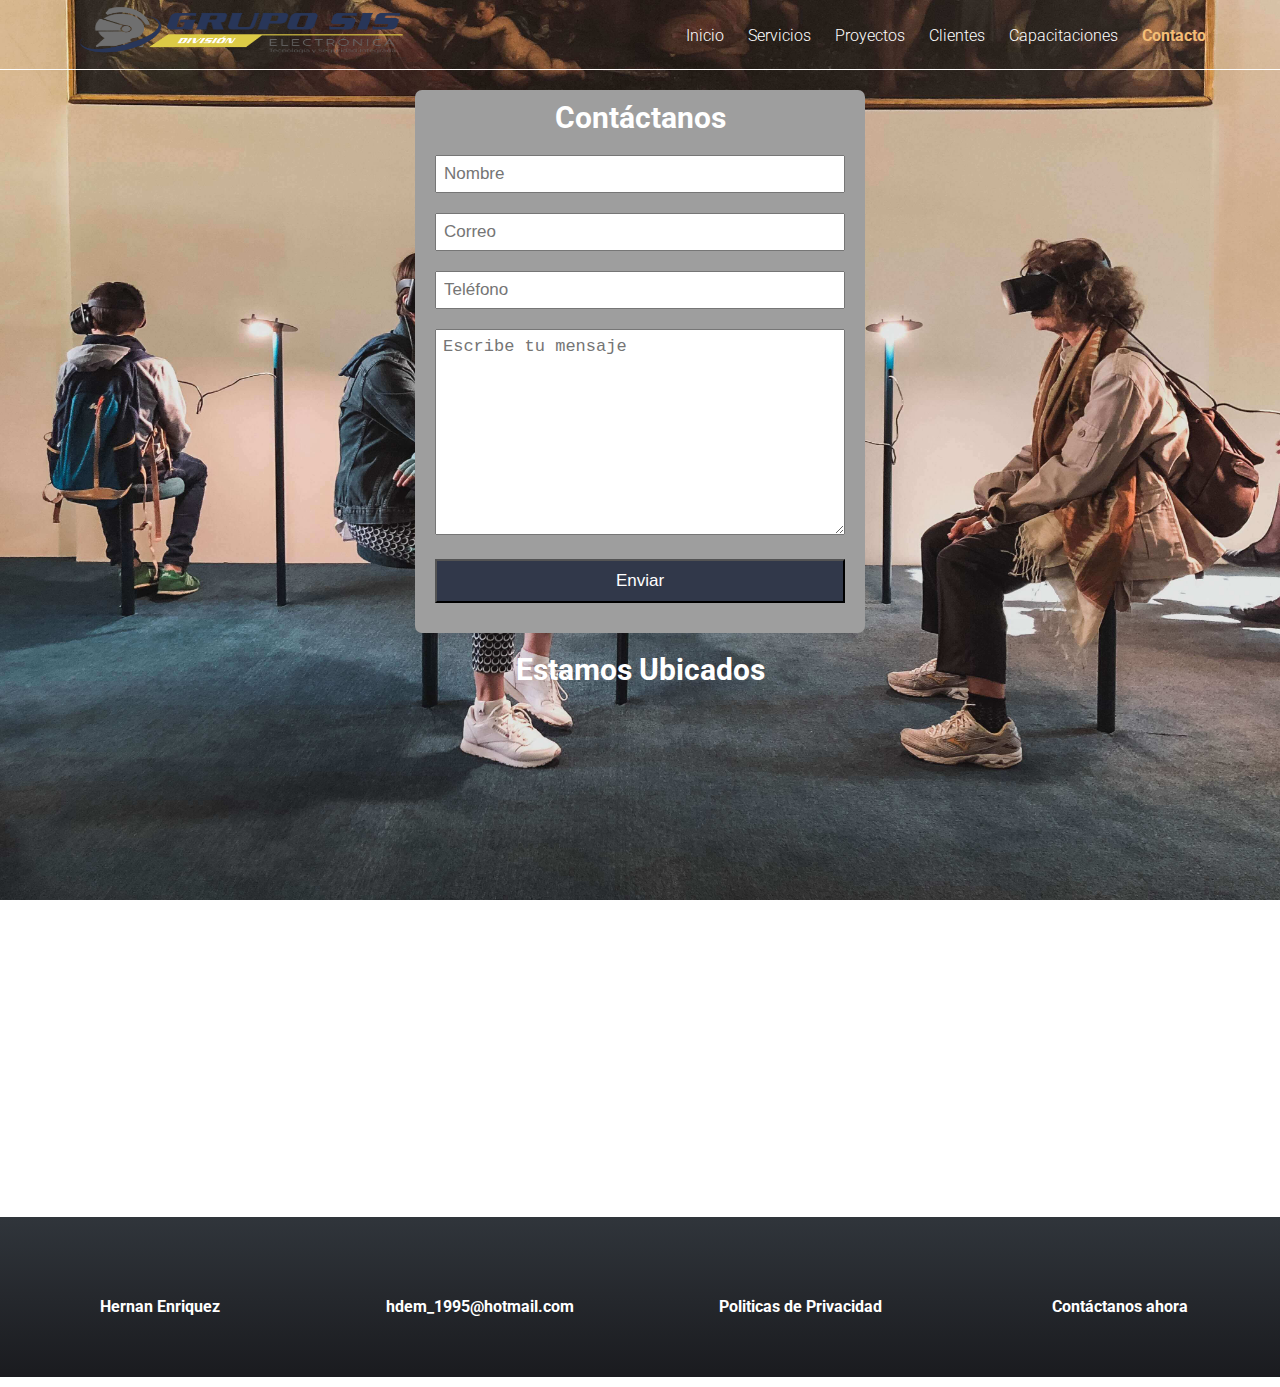
<file: formulario.html>
<!DOCTYPE html>
<html lang="en">

<head>
  <meta charset="UTF-8">
  <meta http-equiv="X-UA-Compatible" content="IE=edge">
  <meta name="viewport" content="width=device-width, initial-scale=1.0">
  <title>Formulario de contacto</title>
  <link rel="shortcut icon" href="icono1.ico" type="image/x-icon">
  <link rel="stylesheet" href="css/styles1.css">
  <link rel="stylesheet" href="css/styles.css">
</head>
<main>
  <body style="background-image: url(img/background1.jpg);">
    <header>
      <nav class="nav__hero">
        <div class="container nav__container">
          <div class="logo">
            <a href="index.html"><img src="img/logotipo.png" alt="logotipo" width="370px" height="60px"></a>
          </div>
          <div class="links">
            <a href="index.html" class="link">Inicio</a>
            <a href="#" class="link">Servicios</a>
            <a href="#" class="link">Proyectos</a>
            <a href="#" class="link">Clientes</a>
            <a href="#" class="link">Capacitaciones</a>
            <a href="formulario.html" class="link link--active">Contacto</a>
          </div>
        </div>
      </nav>
    </header>
    <form action="" class="caja">
      <h2>Contáctanos</h2>
      <input type="text" name="Nombre" placeholder="Nombre">
      <input type="text" name="Correo" placeholder="Correo">
      <input type="text" name="Telefono" placeholder="Teléfono">
      <textarea name="Mensaje" cols="30" rows="10" placeholder="Escribe tu mensaje"></textarea>
      <input type="button" value="Enviar" id="boton">
    </form>
    <section>
      <div id="mapa" class="caja">
        <br>
        <h2 style="text-align: center;">Estamos Ubicados</h2>
        <iframe
          src="https://www.google.com/maps/embed?pb=!1m18!1m12!1m3!1d1994.4624440049643!2d-77.28119044214803!3d1.2125509813894286!2m3!1f0!2f0!3f0!3m2!1i1024!2i768!4f13.1!3m3!1m2!1s0x8e2ed4848f388f25%3A0xb6f964008bda2d18!2sEdificio%20El%20DORADO!5e0!3m2!1ses!2sco!4v1650326416021!5m2!1ses!2sco"
          width="600" height="450" style="border:0;" allowfullscreen="" loading="lazy"
          referrerpolicy="no-referrer-when-downgrade"></iframe>
      </div>
    </section>
  </body>
</main>
<footer class="footer">
  <div class="contact">
    <div class="item__contact">
      <i class='bx bx-copyright contact__icon'></i>
      <h3 class="contact__title">Hernan Enriquez</h3>
    </div>
    <div class="item__contact">
      <i class='bx bx-mail-send contact__icon'></i>
      <h3 class="contact__title">hdem_1995@hotmail.com</h3>
    </div>
    <div class="item__contact">
      <i class='bx bxs-edit-location contact__icon'></i>
      <h3 class="contact__title">Politicas de Privacidad</h3>
    </div>
    <div class="item__contact">
      <i class='bx bxs-chat contact__icon contact__icon--modifier'></i>
      <h3 class="contact__title">Contáctanos ahora</h3>
    </div>
  </div>
</footer>

</html>
</file>
<file: css/styles1.css>
body{
    
    background-size: 100vw 100vh;
    background-attachment: fixed;
    margin: 0;
    font-family: monospace;
}

form{
    width: 450px;
    margin: auto;
    background: rgba(158, 158, 158, 5);
    padding: 10px 20px;
    box-sizing: border-box;
    margin-top: 20px;
    border-radius: 7px;
}

h2{
    color: #fff;
    text-align: center;
    margin: 0;
    font-size: 30px;
    margin-bottom: 20px;
}

input, textarea{
    width: 100%;
    margin-bottom: 20px;
    padding: 7px;
    box-sizing: border-box;
    font-size: 17px;
}

#boton{
    background: #31384A;
    color: #fff;
    padding: 10PX;
}

#boton:hover{
    cursor: pointer;
}

iframe{
    
    width: 80%;
    margin-bottom: 20px;
    margin-left: 150px;

}
</file>
<file: css/styles.css>
@import url('https://fonts.googleapis.com/css2?family=Roboto:wght@300;400;700&display=swap');

:root{
    --gold1:#F4BD76;
    --gold2:#F6CD8F;
    --gray:#ffffff80;
    --gray2:#f7d9d990;
    --black1: #1A1B1F;
    --black2: #30353B;
    --shadow: 0 8px 8px;
    --color_shadow: #00000033;
}

*{
    margin: 0;
    padding:0;
    box-sizing: border-box;
}

body{
    font-family: 'Roboto', sans-serif;
}

.container{
    width: 90%;
    max-width: 1200px;
    margin: 0 auto;
    overflow: hidden;
    padding:50px 0;
    height: auto;
}

.container--modifier{
    width: 60%;
}

.hero{
    width: 100%;
    min-height: 100vh;
    background: linear-gradient(180deg, var(--black2) 0%, var(--black1) 100%);
}

.nav__hero{
    color: #fff;
    height: 70px;
    border-bottom: 1px solid white;
}

.nav__container{
    display: flex;
    align-items: center;
    justify-content: space-between;
    height: inherit;
    padding: 0;
}

.logo__name{
    font-size: 24px;
}

.link{
    display: inline-block;
    color: inherit;
    text-decoration: none;
    font-weight: 300;
    padding: 10px;
}

.link--active{
    color: var(--gold1);
    font-weight: 700;
}

.point{
    color: var(--gold1);
}

.hero__main{
    height: calc(100vh - 70px);
    display: flex;
    justify-content: space-between;
    align-items: center;
    padding:0;
}

.mockup{
    object-fit: cover;
    width: 48%;
    max-height: 90vh;
}

.hero__textos{
    width: 48%;
}

.title{
    font-size: 56px;
    font-weight: 300;
    color: #fff;
}

.title--active{
    color: var(--gold1);
    font-weight: 700;
}

.copy{
    font-size: 24px;
    color: var(--gray);
    text-shadow: var(--shadow)  var(--color_shadow);
    margin: 15px 0;
}

.copy__active{
    font-weight: 700;
}

.cta{
    padding: 20px 30px;
    display: inline-block;
    background: linear-gradient(180deg, #F7CE90 0%, #F4BD76 100%);
    text-decoration: none;
    color: var(--black2);
    font-weight: 700;
    box-shadow: var(--shadow) var(--color_shadow);
    border-radius: 6px;
}

/* services */

.services{
    background: #fafafa;
}

.subtitle{
    font-size: 42px;
}

.subtitle--modifier{
    text-align: center;
    margin-bottom: 16px;
}

.copy__section{
    color: var(--black2);
    font-size: 22px;
    line-height: 32px;
    margin-bottom: 60px;
}

.copy__section--modifier{
    text-align: center;
    margin-bottom: 32px;
}

.container-cards{
    display: flex;
    justify-content: space-between;
    align-items: center;
    flex-wrap: wrap;
}

.card{
    width: 30%;
    padding: 30px 0;
    overflow: hidden;
    background: linear-gradient(180deg, var(--black2) 0%, var(--black1) 100%);
    border-radius: 10px;
    position: relative;
    text-align: right;
    margin-bottom: 60px;
    box-shadow: 0 0 6px var(--color_shadow);
}

.card__img{
    width: 95%;
    height: 200px;
    object-fit: cover;
    border-radius: 10px 0 0 10px;
}

.cards__text{
    text-align: left;
    width: 90%;
    margin:0 auto;
}

.card__list{
    color: var(--gold2);
    font-weight: 700;
    margin: 25px 0 12px ;
    font-size: 18px;
}


.card__title{
    font-size: 40px;
    color: #fff;
    margin-bottom: 8px;
}

.card__copy{
    color: var(--gray2);
    margin-bottom: 16px;
}

.card__button{
    display: block;
    background: linear-gradient(180deg, #F7CE90 0%, #F4BD76 100%);
    border-radius: 6px;
    text-decoration: none;
    width: 100%;
    color: var(--black1);
    font-weight: 700;
    text-align: center;
    padding: 12px 0;
}

.card__date{
    color: var(--gold2);
    font-size: 18px;
    font-weight: bold;
    margin-bottom: 16px;
}

.container-bg{
    display: flex;
    justify-content: space-between;
    align-items: center;
    flex-wrap: wrap;
}


.background{
    width: 68%;
    height: 290px;
    border-radius: 10px;
    position: relative;
    margin-bottom: 60px;
}

.background__img{
    width: 100%;
    height: 100%;
    object-fit: cover;
    border-radius: inherit;
}

.background__text{
    position: absolute;
    width: 100%;
    bottom: 30px;
    left: 15px;
    color: #fff;
}

.background__title{
    font-size: 24px;
    margin-bottom: 4px;
}

.testimony{
    background: #fafafa;
}

.testimony-container{
    display: flex;
    justify-content: space-between;
    align-items: center;
    flex-wrap: wrap;
}

.testimony__card{
    width: 30%;
    height: 500px;
    background: linear-gradient(180deg, var(--black2) 0%, var(--black1) 100%);
    border-radius: 10px;
    position: relative;
    margin-bottom: 30px;
}

.testimony__img{
    width: 100%;
    height: 100%;
    border-radius: inherit;
    object-fit: cover;
    object-position: center top;
}

.testimony__copy{
    position: absolute;
    bottom: 20px;
    left: 5%;
    width: 90%;
    background: linear-gradient(180deg, var(--black2) 0%, var(--black1) 100%);
    color: #fff;
    margin: 0 auto;
    border-radius: 10px;
    box-shadow: var(--shadow) var(--color_shadow);
    padding: 15px 8px;
    display: flex;
    align-items: center;
}

.testimony__copy--modifier{
    background: none;
    box-shadow: none;
}

.testimony__logo{
    font-size: 40px;
    margin-right: 15px;
    display: inline-block;
}

.testimony__name{
    font-size: 24px;
    line-height:28px;
}

.testimony__position{
    color: var(--gray);
}

.testimony__text{
    padding: 40px 0;
    width: 90%;
    margin: 0 auto;
    color: #fff;
}

.google__logo{
    margin-bottom: 20px;
}


.testimony__history{
    font-size: 21px;
    font-weight: 300;
}


.testimony__info{
    width: 70%;
}

.logo--picture{
    width: 40px;
    height: 40px;
    object-fit: cover;
    border-radius: 50%;
    object-position: center top;
}

/* table */

table{
    border-collapse: collapse;
    margin-left: auto;
    margin-right: auto;
}

th,td{
    border-style: ridge;
    padding: 15px;
}

tr>th{
    background-color:#DFD5D2;
}

tbody>tr:hover{
    background-color:#DFD5D2;
}

iframe{
    margin: auto;
    display: block;
    margin-bottom: 10px;
    width: 1000px;
    height: 500px;
}

/* Boton UP */

.botonup{
    position: fixed;
    width: 50px;
    height: 50px;
    background: #27ae60;
    bottom: 40px;
    right: 50px;
    text-decoration: none;
    text-align: center;
    line-height: 50px;
    color: white;
    font-size: 22px;
}
/* footer */

.footer{
    background: #fafafa;
}

.footer__caption{
    display: flex;
    flex-wrap: wrap-reverse;
    justify-content: space-evenly;
}


.title__footer{
    font-size: 24px;
    margin-bottom: 32px;
}

.download{
    width: 50%;
}

.download__app{
    display: flex;
}

.download__item{
    display: flex;
    padding: 18px 12px;
    border-radius: 6px;
    border: 1px solid var(--black2);
    width: 42%;
    align-items: center;
    margin-right: 20px;
    margin-bottom: 16px;
}

.download__logo{
    font-size: 40px;
    margin-right: 20px;
}

.download__title{
    font-size: 18px;
}

.footer__copy{
    width: 100%;
    color: var(--black2);
    display: flex;
    flex-wrap: wrap;
}

.copyright{
    width: 100%;
}

.politica__privacidad{
    color: inherit;
    text-decoration: none;
    display: inline-block;
    margin-top: 10px;
}

.politica__privacidad:hover{
    text-decoration: underline;
}

.politica__privacidad--margin{
    margin-right: 10px;
}

.get-email{
    width: 50%;
}

.socialmedia{
    margin-top: 24px;
    display: flex;
    color: var(--black2);
}

.socialmedia__icon{
    font-size: 18px;
    margin-right: 30px;
    display: inline-block;
}

.socialmedia__legend{
    color: var(--black2);
    margin-right: 16px;
}

.contact{
    display: flex;
    width: 100%;
    flex-wrap: wrap;
    color: #fff;
}

.item__contact{
    width: 25%;
    padding: 60px 0;
    text-align: center;
    background: linear-gradient(180deg, var(--black2) 0%, var(--black1) 100%);

}


.item__contact--gold{
    background: linear-gradient(180deg, #F7CE90 0%, #F4BD76 100%);
    color: var(--black1);
}

.contact__icon{
    font-size: 14px;
    color: var(--gold1);
    line-height: 20px;
    margin-right: 4px;
}

.contact__icon--modifier{
    color: var(--black1);
}

.contact__title{
    font-size: 16px;
    line-height: 20px;
}

@media screen and (max-width:900px){
    .mockup{
        width: 600px;
        height: auto;
    }

    .title{
        font-size: 50px;
    }

    .copy{
        font-size: 22px;
    }

    .cta{
        padding: 15px 22px;
    }

    .container-cards{
        justify-content: space-evenly;
    }

    .services .card{
        width: 45%;
    }

    .background{
        width: 52%;
    }

    .card{
        width: 42%;
    }

    .testimony-container{
        justify-content: space-evenly;
    }

    .testimony__card{
        width: 45%;
    }

    .check__item{
        width: 45%;
        margin-bottom: 35px;
    }

    .newsletter{
        width: 80%;
    }

    .download{
        width: 100%;
    }

    .download__app{
        justify-content: space-between;
    }

    .download__item{
        width: 45%;
    }

    .get-email{
        width: 100%;
        margin-bottom: 40px;
    }

    .socialmedia__icon{
        font-size: 18px;
    }

    .socialmedia__legend{
        font-size: 18px;
    }
}

@media screen and (max-width:700px){
    main .container,
    footer .container{
        padding: 60px 0;
    }

    .nav__container{
        flex-wrap: wrap;
        flex-direction: column;
        justify-content: space-evenly;
    }

    .nav__hero{
        height: auto;
    }

    .logo{
        padding: 15px 0 ;
        text-align: center;
    }

    .links{
        padding-bottom: 10px;
        text-align: center;
    }

    .link{
        padding: 7px 10px;
    }


    .hero__main{
        flex-direction: column-reverse;
        justify-content: flex-end;
        min-height: 70px;
        height: auto;
        padding: 30px 0;
    }

    .hero__textos{
        width: 100%;
        text-align: center;
    }

    .mockup{
        width: 60%;
        margin-bottom: 20px;
    }

    .title{
        font-size: 35px;
    }

    .copy{
        font-size: 20px;
    }

    .subtitle{
        font-size: 35px;
        text-align: center;
    }

    .copy__section{
        font-size: 20px;
        text-align: center;
    }

    .services .card{
        width: 80%;
    }

    .container-bg{
        justify-content: space-evenly;
    }

    .card{
        margin-bottom: 40px;
        width: 65%;
    }

    .card__title{
        font-size: 35px;
    }

    .card__button{
        width: 100%;
    }

    .background{
        width: 65%;
        margin-bottom: 40px;
    }

    .background__copy{
        display: none;
    }

    .testimony__card{
        width: 65%;
    }

    .testimony__name{
        font-size: 20px;
    }

    .container--modifier{
        width: 80%;
    }

    .item__contact{
        width: 100%;
        padding: 30px 0;
    }
}

@media screen and (max-width:500px){
    .mockup{
        width: 80%;
        margin-bottom: 15px;
    }

    .services .card{
        width: 95%;
    }

    .card{
        width: 95%;
    }

    .background{
        width: 95%;
    }

    .testimony__card{
        width: 95%;
    }

    .testimony__history{
        font-size: 20px;
    }

    .container--modifier{
        width: 90%;
    }

    .newsletter{
        width: 100%;
        display: none;
    }

    .newsletter--modifier{
        display: block;
    }

    .check__item{
        width: 100%;
        border: none;
        padding: none;
        justify-content: center;
    }

    .download__item{
        width: 49%;
    }

    .download__title{
        font-size: 16px;
    }

    .download__logo{
        font-size: 30px;
    }
}
</file>
